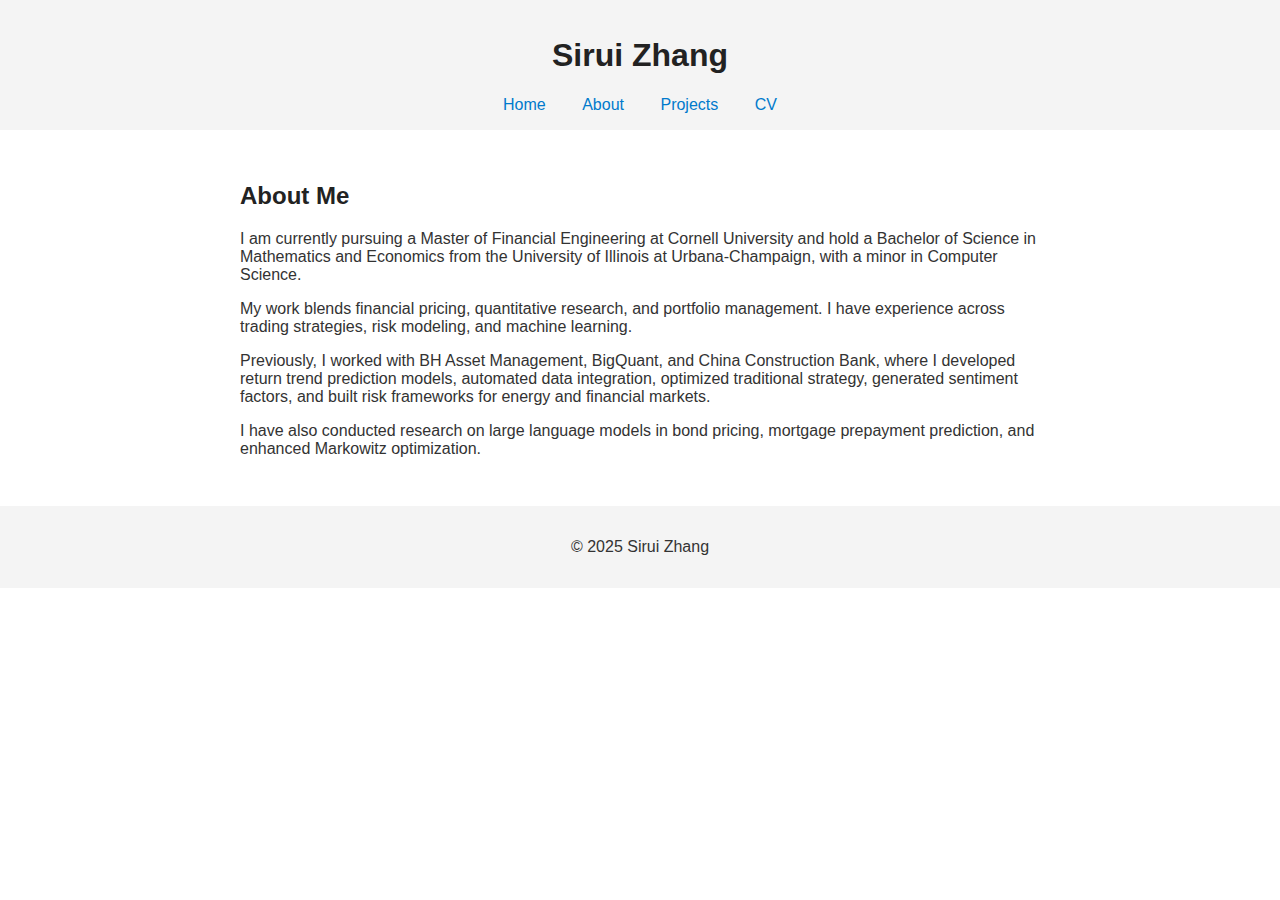
<file: about.html>
<!-- about.html -->
<!DOCTYPE html>
<html lang="en">
<head>
  <meta charset="UTF-8" />
  <meta name="viewport" content="width=device-width, initial-scale=1.0" />
  <title>About | Sirui Zhang</title>
  <link rel="stylesheet" href="assets/css/style.css" />
</head>
<body>
  <header>
    <h1>Sirui Zhang</h1>
    <nav>
      <a href="index.html">Home</a>
      <a href="about.html">About</a>
      <a href="projects.html">Projects</a>
      <a href="cv.html">CV</a>
    </nav>
  </header>

  <main>
    <h2>About Me</h2>
    <p>I am currently pursuing a Master of Financial Engineering at Cornell University and hold a Bachelor of Science in Mathematics and Economics from the University of Illinois at Urbana-Champaign, with a minor in Computer Science.</p>
    <p>My work blends financial pricing, quantitative research, and portfolio management. I have experience across trading strategies, risk modeling, and machine learning.</p>
    <p>Previously, I worked with BH Asset Management, BigQuant, and China Construction Bank, where I developed return trend prediction models, automated data integration, optimized traditional strategy, generated sentiment factors, and built risk frameworks for energy and financial markets.</p>
    <p>I have also conducted research on large language models in bond pricing, mortgage prepayment prediction, and enhanced Markowitz optimization.</p>
  </main>

  <footer>
    <p>© 2025 Sirui Zhang</p>
  </footer>
</body>
</html>
</file>
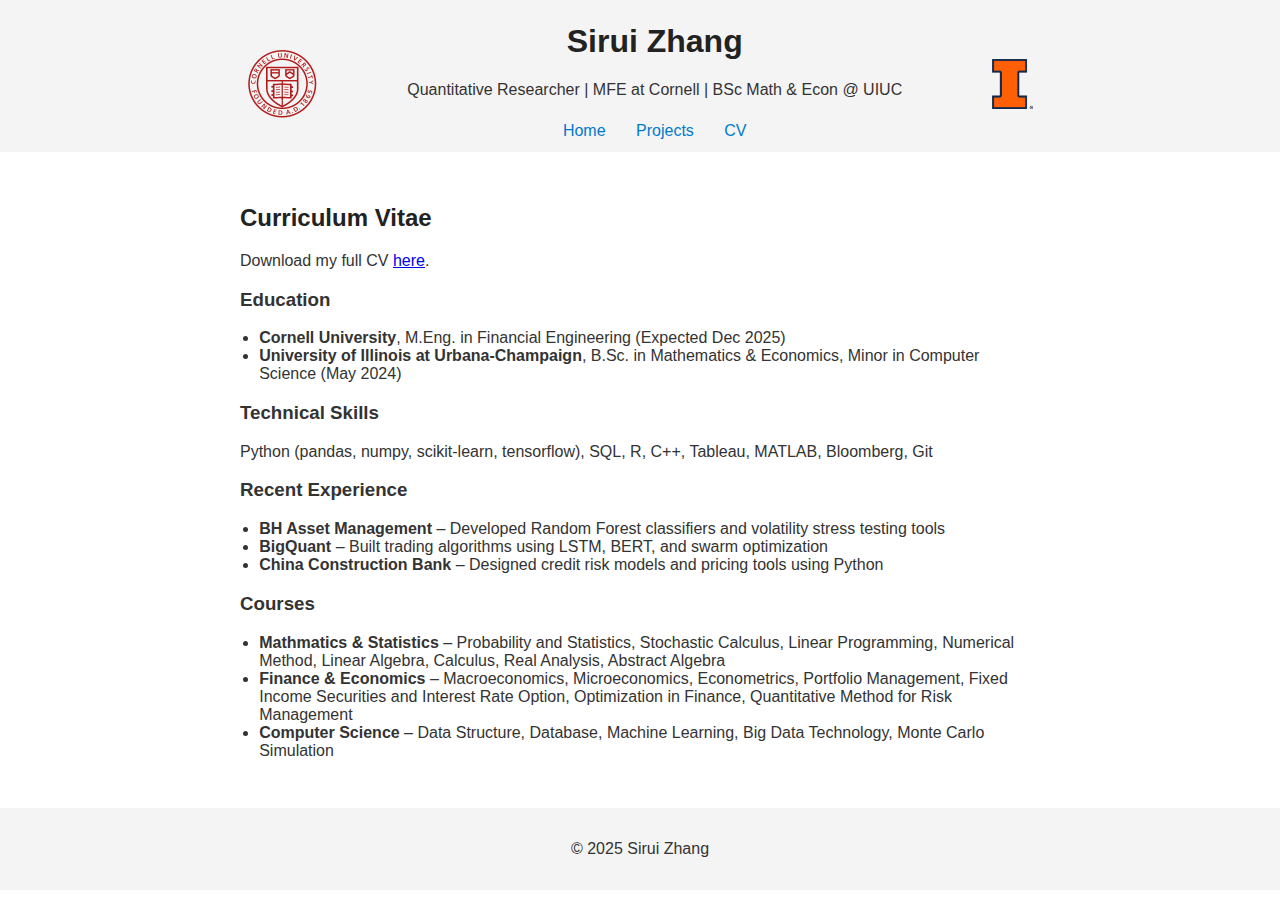
<file: cv.html>
<!DOCTYPE html>
<html lang="en">
<head>
  <meta charset="UTF-8" />
  <meta name="viewport" content="width=device-width, initial-scale=1.0" />
  <title>Sirui Zhang | Quantitative Researcher</title>
  <link rel="stylesheet" href="assets/css/style.css" />
</head>
<body>
  <header style="padding: 1em 1em 0 1em; text-align: center;">
  <div style="display: flex; align-items: center; justify-content: center; gap: 90px; flex-wrap: wrap;">
    <img src="assets/img/cornell.png" alt="Cornell logo" style="height: 70px;" />

    <div style="line-height: 1.6;">
      <h1 style="margin: 0 0 0.3em 0;">Sirui Zhang</h1>
      <p style="margin: 0 0 1em 0;">Quantitative Researcher | MFE at Cornell | BSc Math & Econ @ UIUC</p>
      <nav style="margin-bottom: 0.5em;">
        <a href="index.html">Home</a>
        <a href="projects.html" style="margin: 0 10px;">Projects</a>
        <a href="cv.html">CV</a>
      </nav>
    </div>

    <img src="assets/img/illinois.png" alt="Illinois logo" style="height: 50px;" />
  </div>
</header>

  <main>
    <h2>Curriculum Vitae</h2>
    <p>Download my full CV <a href="assets/Sirui_Zhang_CV.pdf" target="_blank">here</a>.</p>

    <h3>Education</h3>
    <ul>
      <li><strong>Cornell University</strong>, M.Eng. in Financial Engineering (Expected Dec 2025)</li>
      <li><strong>University of Illinois at Urbana-Champaign</strong>, B.Sc. in Mathematics & Economics, Minor in Computer Science (May 2024)</li>
    </ul>

    <h3>Technical Skills</h3>
    <p>Python (pandas, numpy, scikit-learn, tensorflow), SQL, R, C++, Tableau, MATLAB, Bloomberg, Git</p>

    <h3>Recent Experience</h3>
    <ul>
      <li><strong>BH Asset Management</strong> – Developed Random Forest classifiers and volatility stress testing tools</li>
      <li><strong>BigQuant</strong> – Built trading algorithms using LSTM, BERT, and swarm optimization</li>
      <li><strong>China Construction Bank</strong> – Designed credit risk models and pricing tools using Python</li>
    </ul>

    <h3>Courses</h3>
    <ul>
      <li><strong>Mathmatics & Statistics</strong> – Probability and Statistics, Stochastic Calculus, Linear Programming, Numerical Method, Linear Algebra, Calculus, Real Analysis, Abstract Algebra</li>
      <li><strong>Finance & Economics</strong> – Macroeconomics, Microeconomics, Econometrics, Portfolio Management, Fixed Income Securities and Interest Rate Option, Optimization in Finance,  Quantitative Method for Risk Management</li>
      <li><strong>Computer Science</strong> – Data Structure, Database, Machine Learning, Big Data Technology, Monte Carlo Simulation</li>
    </ul>
  </main>

  <footer>
    <p>© 2025 Sirui Zhang</p>
  </footer>
</body>
</html>
</file>
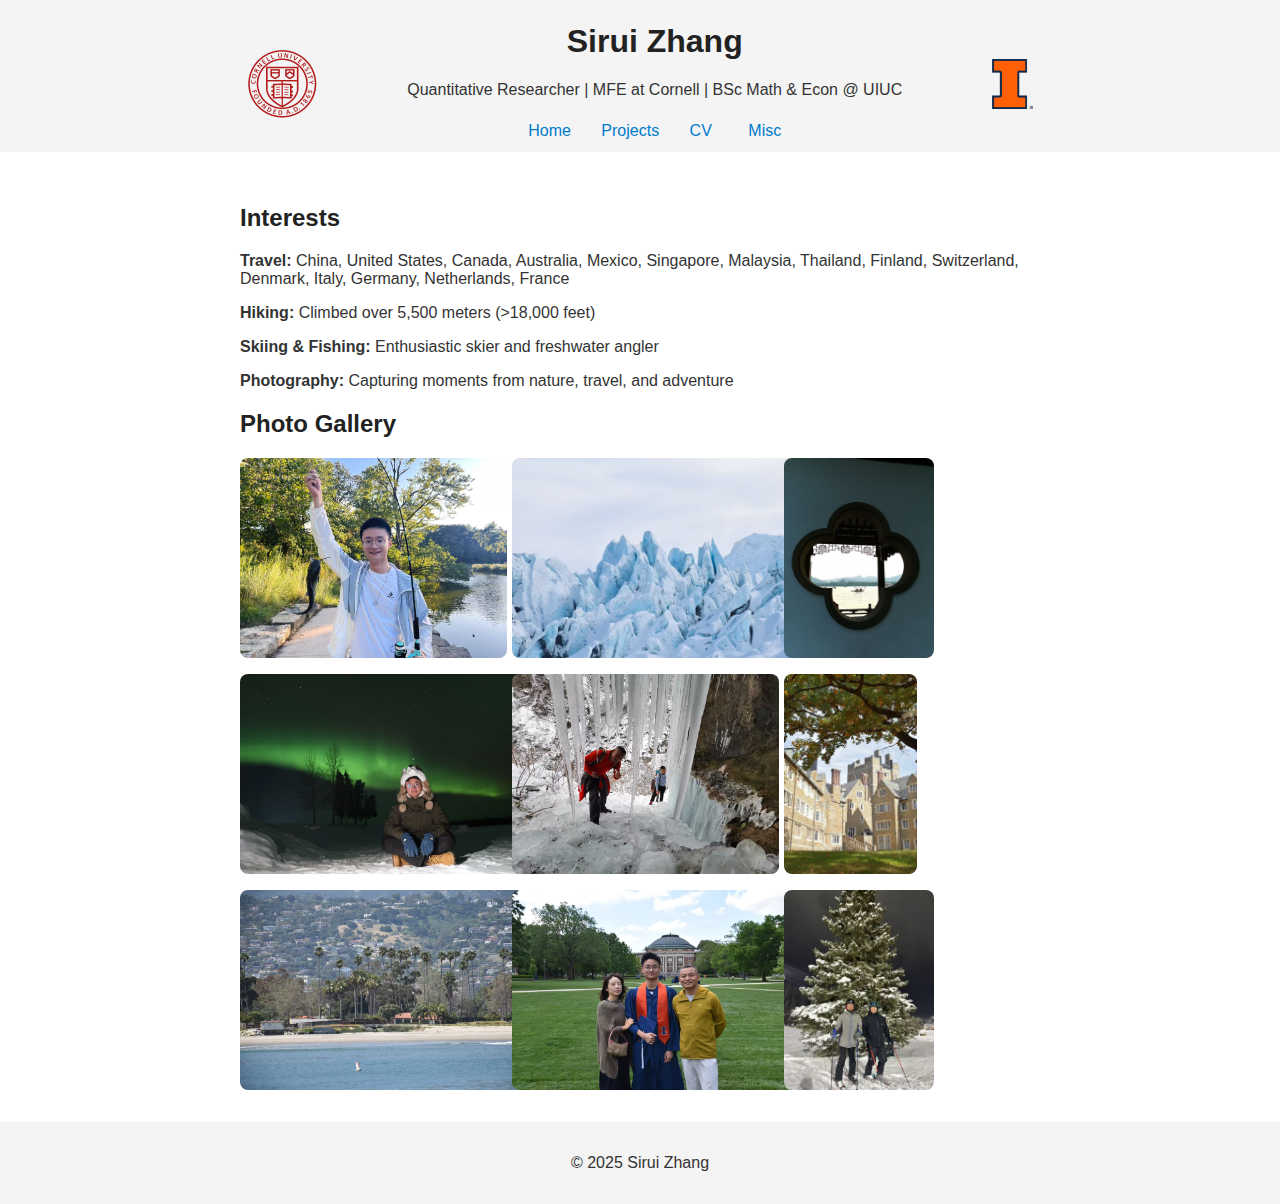
<file: misc.html>
<!DOCTYPE html>
<html lang="en">
<head>
  <meta charset="UTF-8" />
  <meta name="viewport" content="width=device-width, initial-scale=1.0" />
  <title>Misc | Sirui Zhang</title>
  <link rel="stylesheet" href="assets/css/style.css" />
</head>
<body>
  <header style="padding: 1em 1em 0 1em; text-align: center;">
    <div style="display: flex; align-items: center; justify-content: center; gap: 90px; flex-wrap: wrap;">
      <img src="assets/img/cornell.png" alt="Cornell logo" style="height: 70px;" />
      <div style="line-height: 1.6;">
        <h1 style="margin: 0 0 0.3em 0;">Sirui Zhang</h1>
        <p style="margin: 0 0 1em 0;">Quantitative Researcher | MFE at Cornell | BSc Math & Econ @ UIUC</p>
        <nav style="margin-bottom: 0.5em;">
          <a href="index.html">Home</a>
          <a href="projects.html" style="margin: 0 10px;">Projects</a>
          <a href="cv.html">CV</a>
          <a href="misc.html">Misc</a>
        </nav>
      </div>
      <img src="assets/img/illinois.png" alt="Illinois logo" style="height: 50px;" />
    </div>
  </header>

  <main>
    <h2>Interests</h2>
    <p><strong>Travel:</strong> China, United States, Canada, Australia, Mexico, Singapore, Malaysia, Thailand, Finland, Switzerland, Denmark, Italy, Germany, Netherlands, France</p>
    <p><strong>Hiking:</strong> Climbed over 5,500 meters (>18,000 feet)</p>
    <p><strong>Skiing & Fishing:</strong> Enthusiastic skier and freshwater angler</p>
    <p><strong>Photography:</strong> Capturing moments from nature, travel, and adventure</p>
    
    <h2>Photo Gallery</h2>
    <div style="display: grid; grid-template-columns: repeat(auto-fill, minmax(250px, 1fr)); gap: 16px;">
      <img src="assets/img/Photo1.jpg" alt="Photo 1" style="height: 200px; width: auto; object-fit: cover; border-radius: 8px;" />
      <img src="assets/img/Photo2.jpg" alt="Photo 2" style="height: 200px; width: auto; object-fit: cover; border-radius: 8px;" />
      <img src="assets/img/Photo3.jpg" alt="Photo 3" style="height: 200px; width: auto; object-fit: cover; border-radius: 8px;" />
      <img src="assets/img/Photo4.jpg" alt="Photo 4" style="height: 200px; width: auto; object-fit: cover; border-radius: 8px;" />
      <img src="assets/img/Photo5.jpg" alt="Photo 5" style="height: 200px; width: auto; object-fit: cover; border-radius: 8px;" />
      <img src="assets/img/Photo6.jpg" alt="Photo 6" style="height: 200px; width: auto; object-fit: cover; border-radius: 8px;" />
      <img src="assets/img/Photo7.jpg" alt="Photo 7" style="height: 200px; width: auto; object-fit: cover; border-radius: 8px;" />
      <img src="assets/img/Photo9.jpg" alt="Photo 9" style="height: 200px; width: auto; object-fit: cover; border-radius: 8px;" />
      <img src="assets/img/Photo10.jpg" alt="Photo 10" style="height: 200px; width: auto; object-fit: cover; border-radius: 8px;" />
    </div>



  </main>

  <footer>
    <p>© 2025 Sirui Zhang</p>
  </footer>
</body>
</html>
</file>
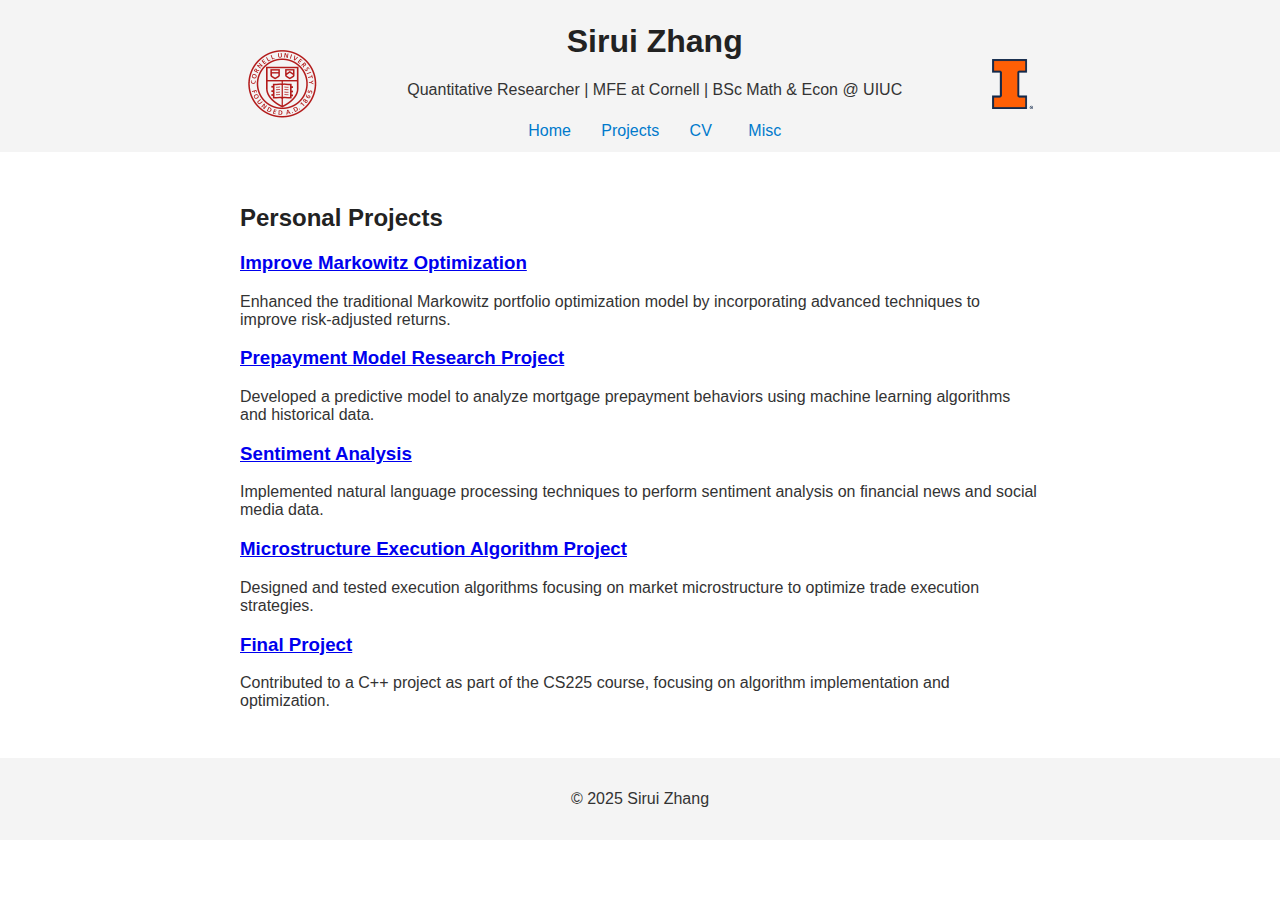
<file: projects.html>
<!DOCTYPE html>
<html lang="en">
<head>
  <meta charset="UTF-8" />
  <meta name="viewport" content="width=device-width, initial-scale=1.0" />
  <title>Sirui Zhang | Quantitative Researcher</title>
  <link rel="stylesheet" href="assets/css/style.css" />
</head>
<body>
  <header style="padding: 1em 1em 0 1em; text-align: center;">
  <div style="display: flex; align-items: center; justify-content: center; gap: 90px; flex-wrap: wrap;">
    <img src="assets/img/cornell.png" alt="Cornell logo" style="height: 70px;" />

    <div style="line-height: 1.6;">
      <h1 style="margin: 0 0 0.3em 0;">Sirui Zhang</h1>
      <p style="margin: 0 0 1em 0;">Quantitative Researcher | MFE at Cornell | BSc Math & Econ @ UIUC</p>
      <nav style="margin-bottom: 0.5em;">
        <a href="index.html">Home</a>
        <a href="projects.html" style="margin: 0 10px;">Projects</a>
        <a href="cv.html">CV</a>
        <a href="misc.html">Misc</a>
      </nav>
    </div>

    <img src="assets/img/illinois.png" alt="Illinois logo" style="height: 50px;" />
  </div>
</header>

  <main>
    <h2>Personal Projects</h2>

    <section>
      <h3><a href="https://github.com/Sirui-Zh/Improve-Markowitz-Optimization-" target="_blank">Improve Markowitz Optimization</a></h3>
      <p>Enhanced the traditional Markowitz portfolio optimization model by incorporating advanced techniques to improve risk-adjusted returns.</p>
    </section>

    <section>
      <h3><a href="https://github.com/Sirui-Zh/Prepayment-Model-Research-Project" target="_blank">Prepayment Model Research Project</a></h3>
      <p>Developed a predictive model to analyze mortgage prepayment behaviors using machine learning algorithms and historical data.</p>
    </section>

    <section>
      <h3><a href="https://github.com/Sirui-Zh/Sentimental-Analysis" target="_blank">Sentiment Analysis</a></h3>
      <p>Implemented natural language processing techniques to perform sentiment analysis on financial news and social media data.</p>
    </section>

    <section>
      <h3><a href="https://github.com/Sirui-Zh/microstructure-execution-algorithm-project" target="_blank">Microstructure Execution Algorithm Project</a></h3>
      <p>Designed and tested execution algorithms focusing on market microstructure to optimize trade execution strategies.</p>
    </section>

    <section>
      <h3><a href="https://github.com/Sirui-Zh/Final-project" target="_blank">Final Project</a></h3>
      <p>Contributed to a C++ project as part of the CS225 course, focusing on algorithm implementation and optimization.</p>
    </section>
  </main>

  <footer>
    <p>© 2025 Sirui Zhang</p>
  </footer>
</body>
</html>
</file>
<file: assets/css/style.css>
/* assets/css/style.css */

body {
  font-family: Arial, sans-serif;
  margin: 0;
  padding: 0;
  background: #ffffff;
  color: #333;
}

header, footer {
  background-color: #f4f4f4;
  text-align: center;
  padding: 1em;
}

nav a {
  margin: 0 1em;
  text-decoration: none;
  color: #007acc;
}

main {
  padding: 2em;
  max-width: 800px;
  margin: auto;
}

h1, h2 {
  color: #222;
}

ul {
  padding-left: 1.2em;
}

@media (max-width: 600px) {
  nav a {
    display: block;
    margin: 0.5em 0;
  }
}
</file>
